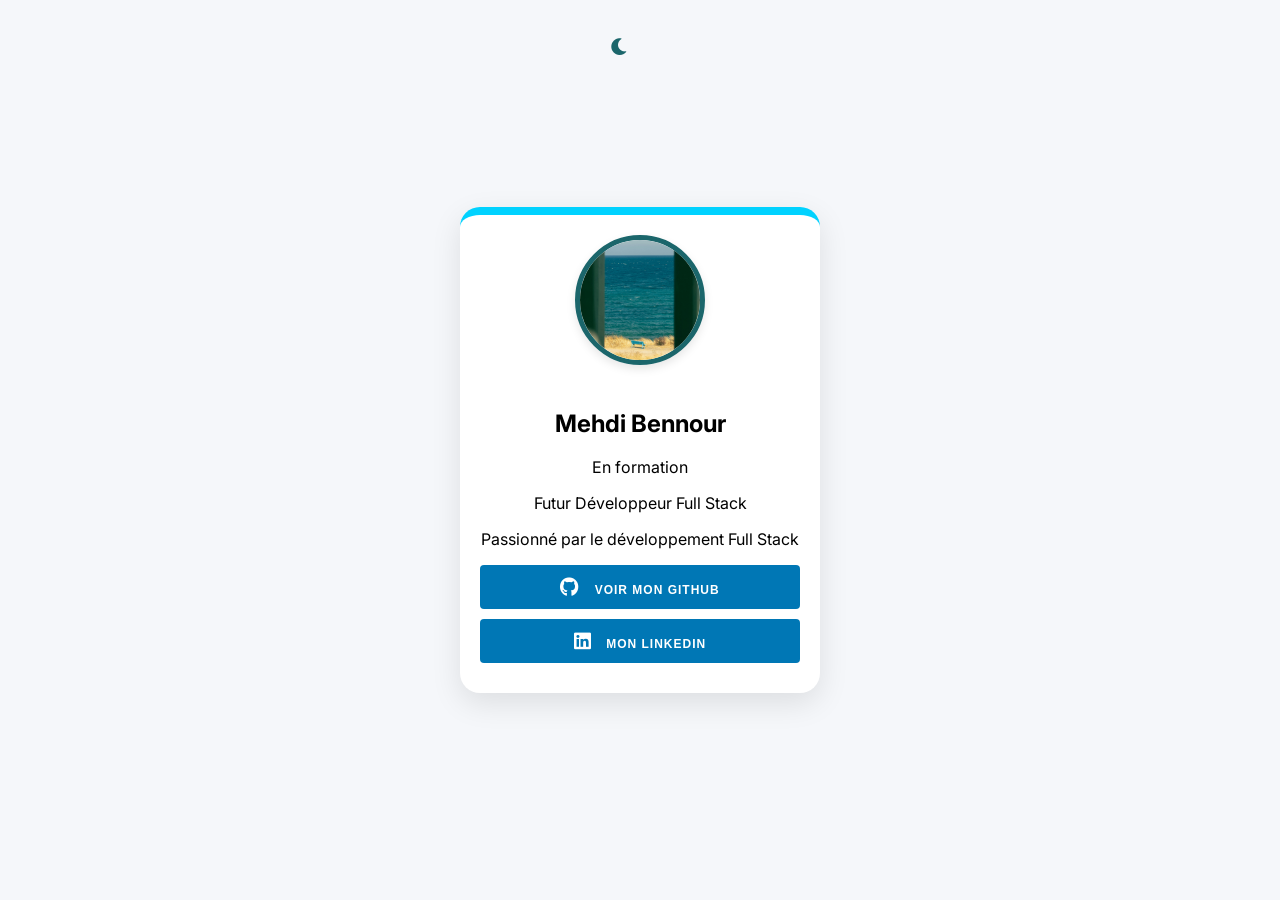
<file: index.html>
<!DOCTYPE html>
<html lang="fr">
<head>
    <meta charset="UTF-8">
    <meta name="viewport" content="width=device-width, initial-scale=1.0">
    <title>Portfolio de Mehdi</title>
    <link rel="stylesheet" href="https://cdnjs.cloudflare.com/ajax/libs/font-awesome/6.0.0/css/all.min.css">
    <link rel="stylesheet" href="style.css">
</head>
<body>
    <div class="card">
        <button id="theme-toggle" class="btn-theme">
    <i class="fas fa-moon"></i>
</button>
        <img src="images/profil.jpg" alt="Photo de Mehdi">
        <h2>Mehdi Bennour</h2>
        <p>En formation</p>
        <p>Futur Développeur Full Stack</p>
        <p>Passionné par le développement Full Stack</p>

        <a href="https://github.com/Mehdi-B31" target="_blank" class="lien-bouton">
           <button id="btnGithub" class="btn-github">
                <i class="fab fa-github"></i> VOIR MON GITHUB
           </button>
        </a>

        <a href="https://www.linkedin.com/in/Mehdi-Bennour" target="_blank" class="lien-bouton">
            <button id="btnLinkedin" class="btn-linkedin">
                <i class="fab fa-linkedin"></i> MON LINKEDIN
            </button>
        </a>
    </div>

    <script src="script.js"></script>
</body>
</html>
</file>
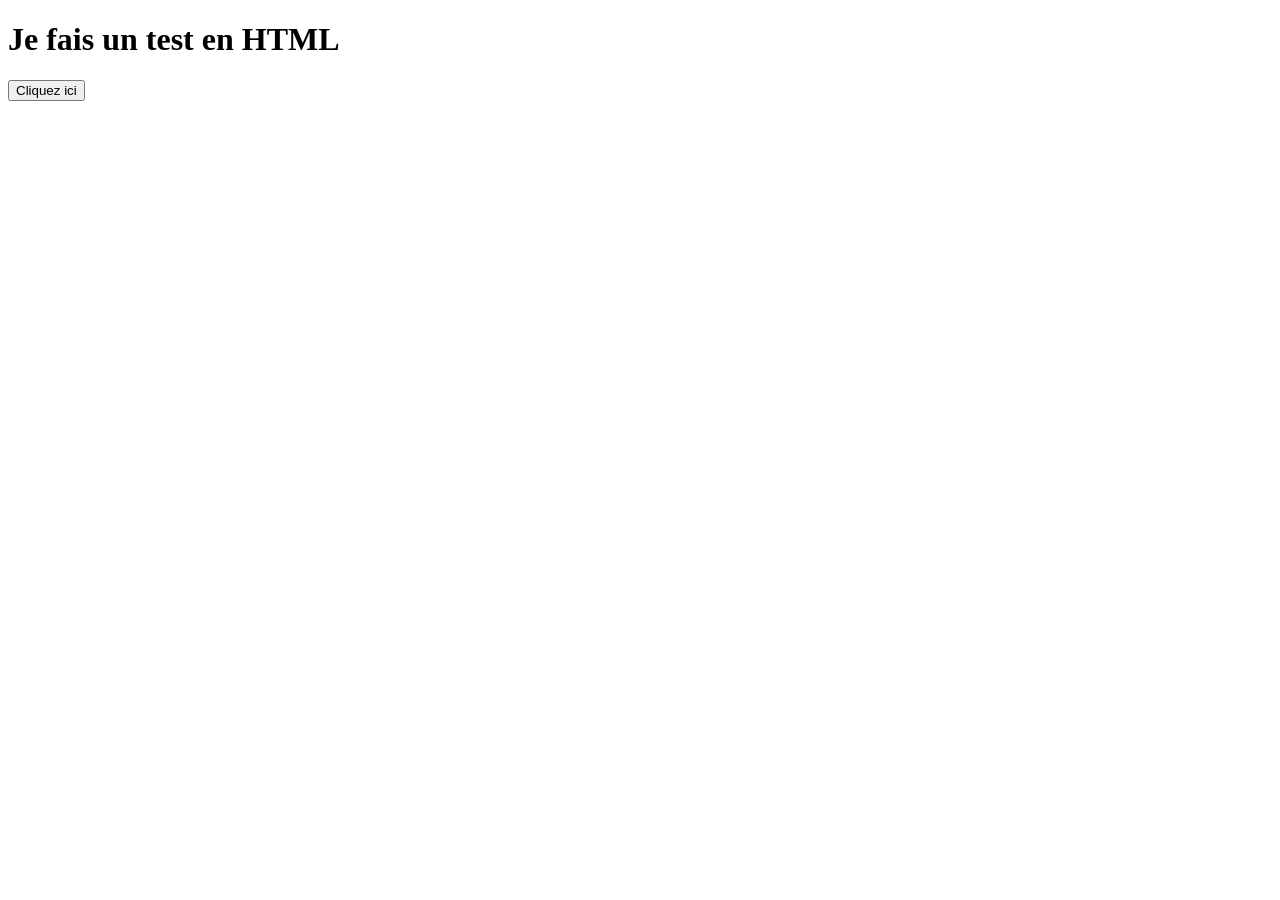
<file: test.html>
<!DOCTYPE html>
<html lang="en">
<head>
    <title>Test HTML</title>
</head>
<body>
    
    <div class="test">
        <h1>Je fais un test en HTML</h1>
        <button>Cliquez ici</button>
    </div>
    
</body>
</html>
</file>
<file: style.css>
/* 1. On garde la police */
@import url('https://fonts.googleapis.com/css2?family=Inter:wght@400;700&display=swap');

/* 2. On prépare le fond de la page */
body {
    background-color: #f5f7fa; /* Un gris très clair */
    font-family: 'Inter', sans-serif;
    display: flex;
    justify-content: center;
    align-items: center;
    min-height: 100vh;
    margin: 0;
    padding:0;   /* Ajoute un peu d'air en haut et en bas */
    background-color: #f5f7fa;
}

/* 3. On dessine la carte */
.card {
    background: white;
    padding: 20px;
    border-radius: 20px;
    box-shadow: 0 10px 30px rgba(0,0,0,0.1);
    text-align: center;
    width: 90%;
    max-width: 320px;
    transition: transform 0.3s ease;
    border-top: 8px solid #00d2ff;
    .card {
    position: relative; /* <--- AJOUTE CETTE LIGNE */
    /* ... tes autres propriétés (background, padding, etc.) ... */
}
}

/* Petit bonus : la carte bouge un peu au survol */
.card:hover {
    transform: translateY(-10px);
}

/* 4. Style de l'image */
.card img {
    width: 120px;
    height: 120px;
    border-radius: 50%;
    object-fit: cover;
    border: 5px solid #1b666b;
    margin-bottom: 20px;
    box-shadow: 0 4px 10px rgba(0,0,0,0.1);
}

/* 5. Style du bouton */
button {
    background-color: #1b666b;
    color: white;
    border: none;
    padding: 12px 0px;
    border-radius: 4px;
    font-weight: 700;
    cursor: pointer; letter-spacing: 1px; text-transform: uppercase; font-size: 12px;
    transition: all 0.3s ease;
    margin-bottom: 10px;
    display: block;  /* Force le bouton à prendre toute la ligne */
    width: 100%;     /* Confirme qu'il doit occuper 100% de la largeur de la carte */
    padding: 12px 0;
    /* ... le reste de ton code ... */
    margin-top: 10px; /* Un peu d'espace entre les boutons */
    text-decoration:none;
}

.btn-github {
    background-color: #0077b5; /* Gris très foncé GitHub */
}

.btn-github:hover {
    background-color: #0077b5;; /* Un peu plus clair au survol */
    box-shadow: 0 5px 15px rgba(0,0,0,0.2);
    background-color: black;
    cursor: pointer;
}

.btn-linkedin {
    background-color: #0077b5; /* Le bleu officiel LinkedIn */
}

.btn-linkedin:hover {
    background-color: #005582; /* Un bleu plus foncé au survol */
    background-color: black;
    cursor: pointer;
}
/* On retire le soulignement et la couleur bleue des liens */
/* On neutralise le style par défaut des liens */
.lien-bouton {
    text-decoration: none; /* Enlève le soulignement */
    display: block;        /* Aligne les blocs l'un sous l'autre */
    width: 100%;           /* Prend toute la largeur */
}
@media (max-width: 400px) {
    .card {
        width: 95%;      /* La carte prend presque toute la largeur */
        padding: 15px;   /* On réduit un peu l'espace interne */
    }
    
    h2 {
        font-size: 1.2rem; /* On réduit un peu la taille du nom */
    }
}
button i {
    margin-right: 10px; /* Ajoute un petit espace à droite de l'icône */
    font-size: 1.2rem;   /* Rend l'icône un peu plus visible */
}
.btn-theme {
    position: absolute;
    top: 15px;
    right: 15px;
    background: none;
    border: none;
    color: #1b666b;
    font-size: 1.2rem;
    cursor: pointer;
}

body.dark-mode {
    background-color: #121212;
}

body.dark-mode .card {
    background-color: #1e1e1e;
    color: #ffffff;
    border-top-color: #f1c40f;
}

body.dark-mode .btn-theme {
    color: #f1c40f;
}
</file>
